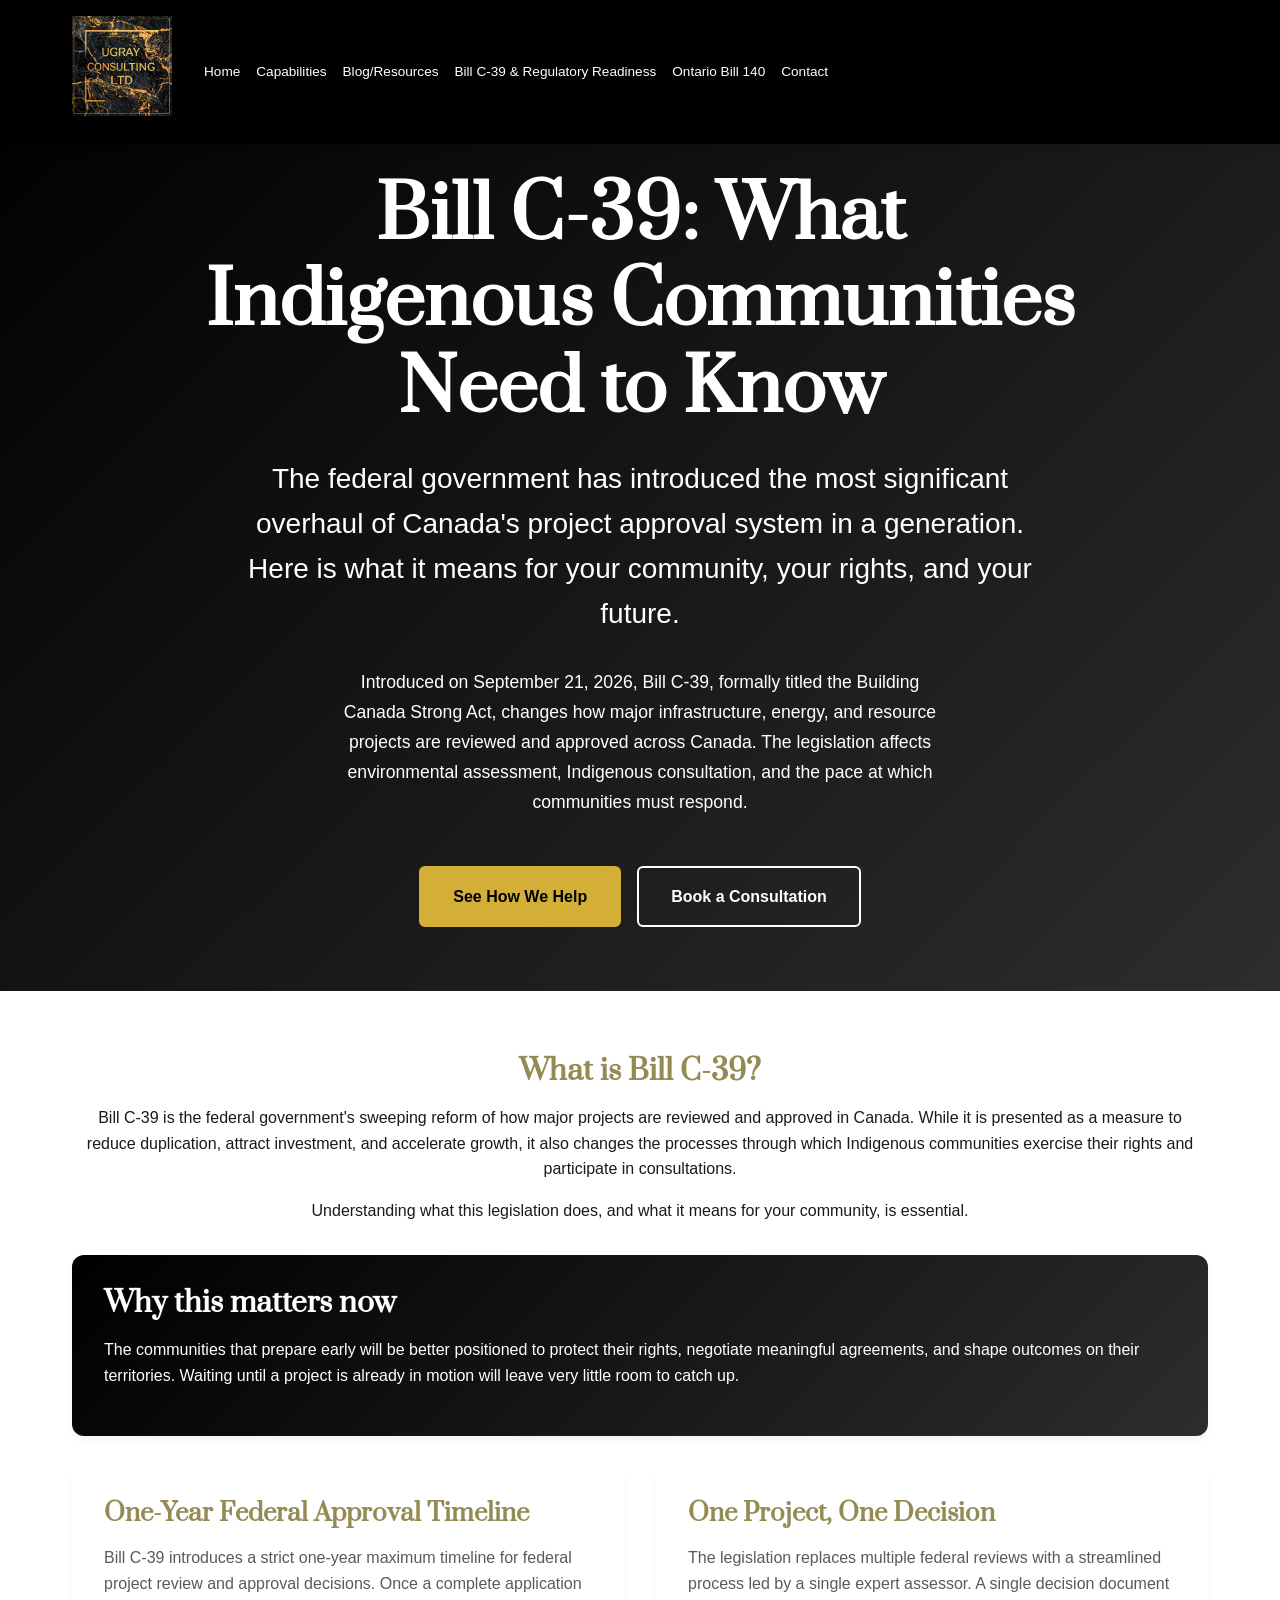
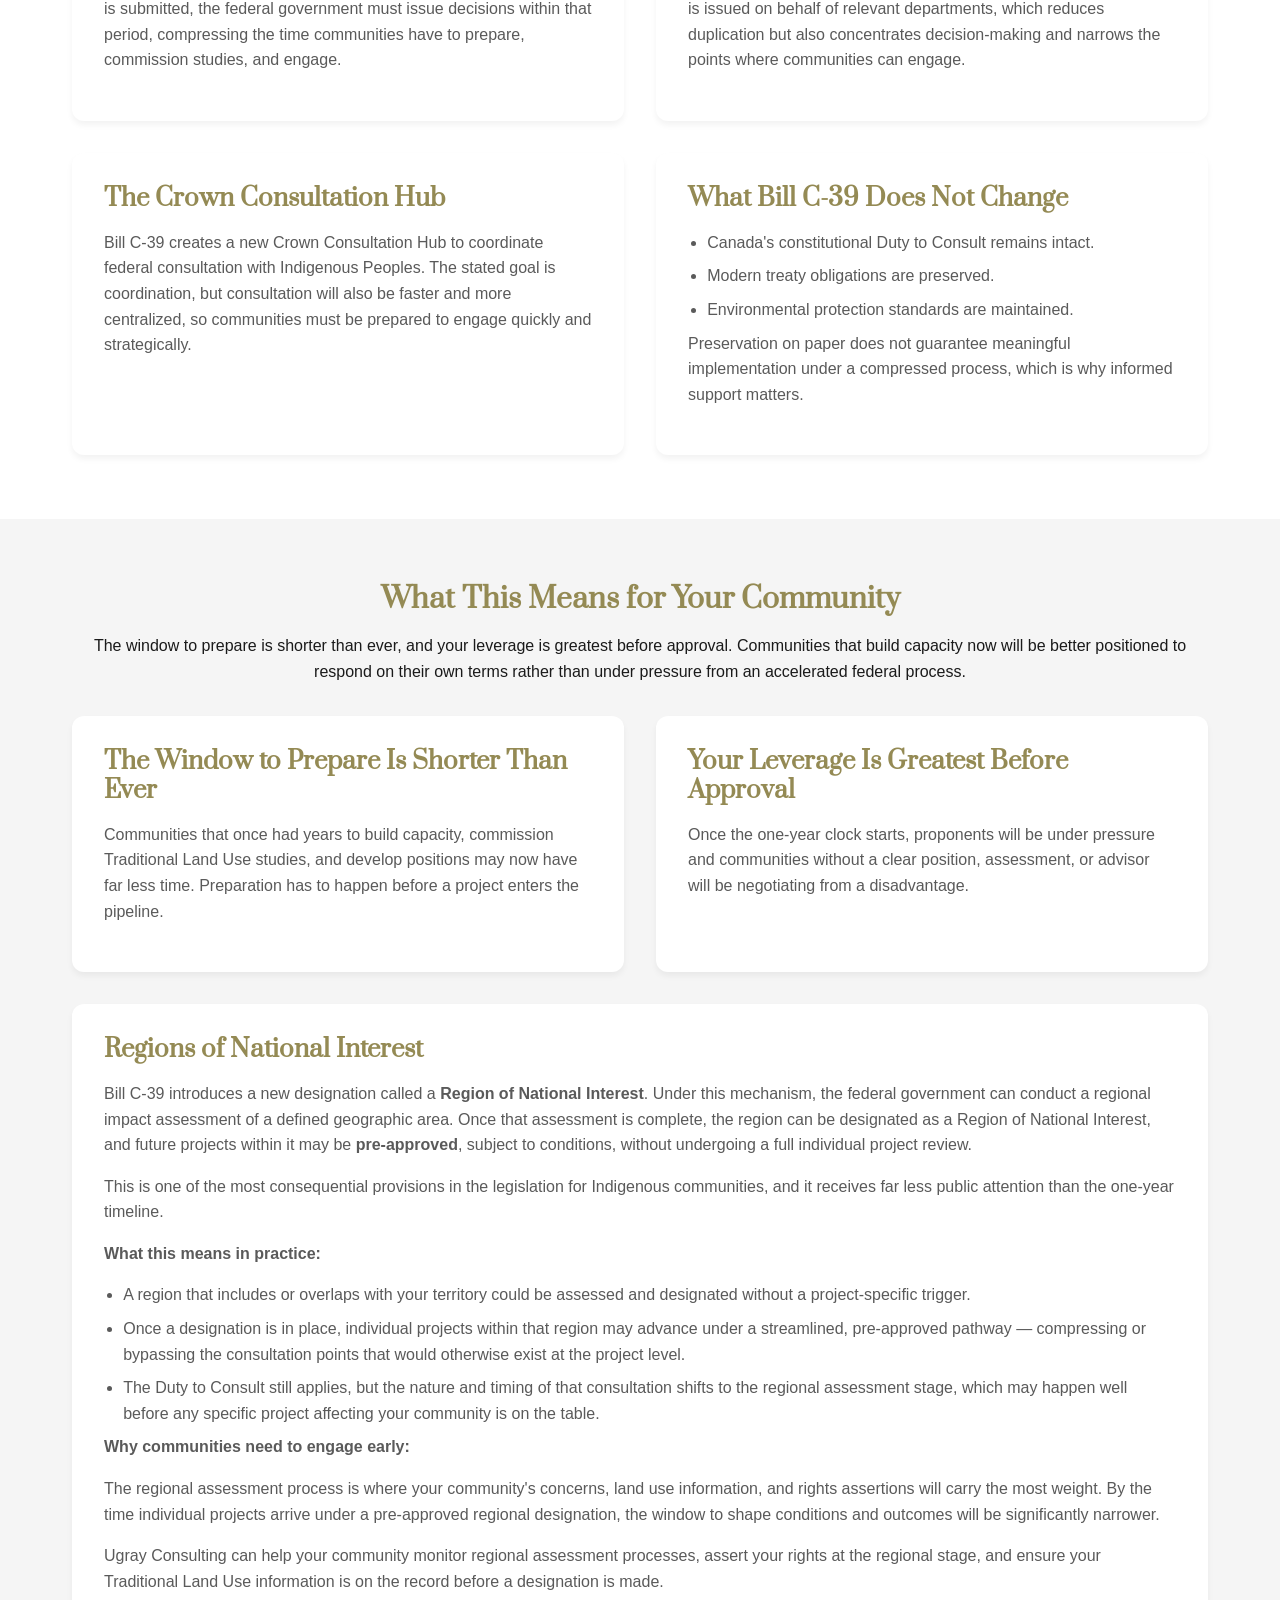
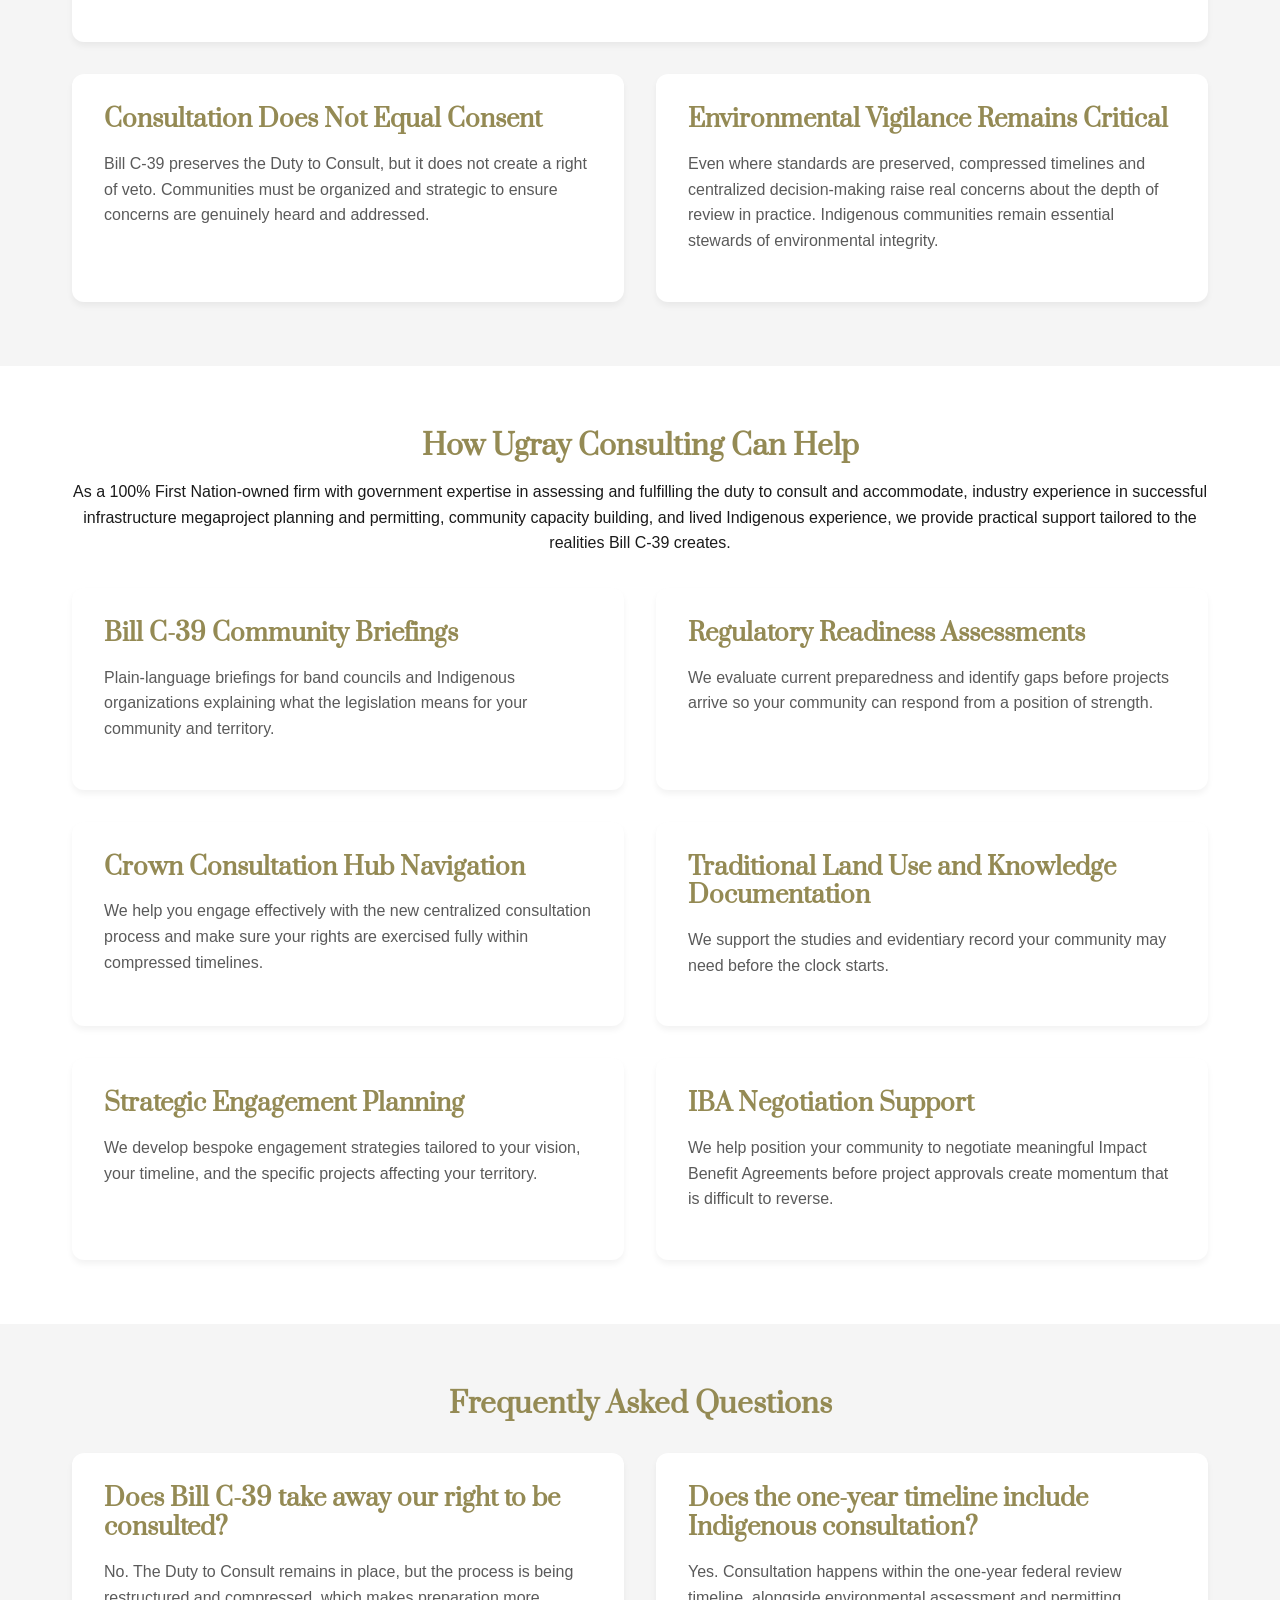
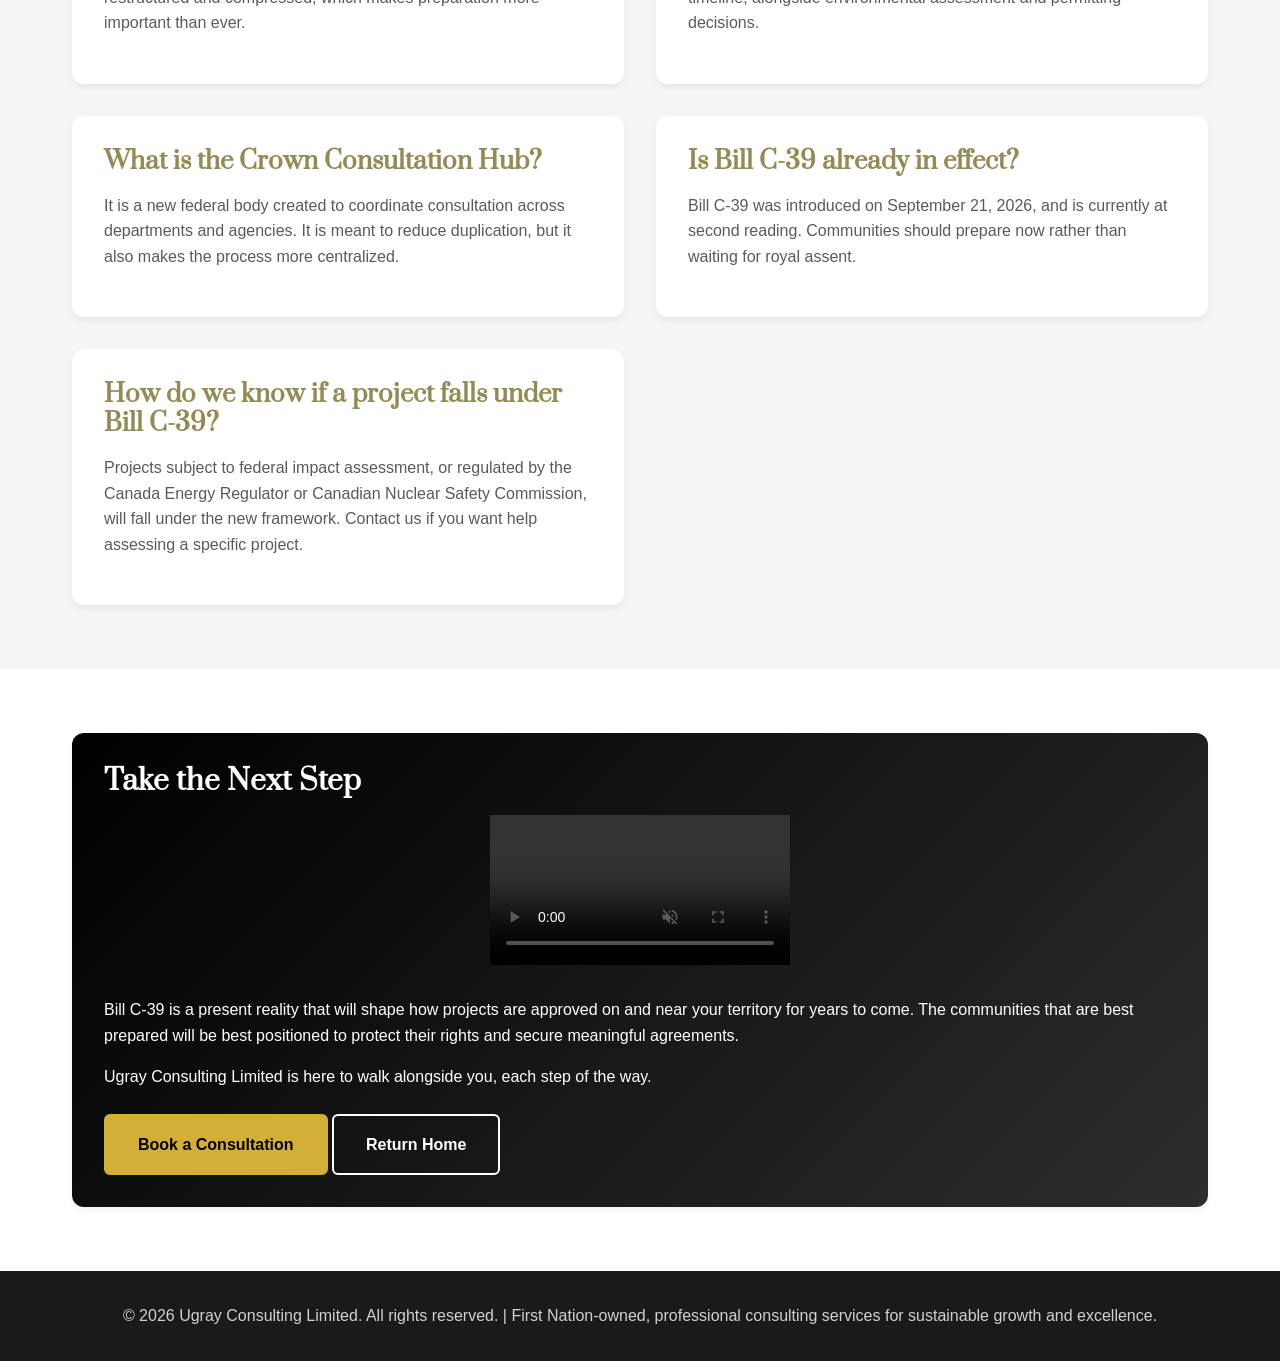
<file: bill-c39.html>
<!DOCTYPE html>
<html lang="en">
<head>
    <meta charset="UTF-8">
    <meta name="viewport" content="width=device-width, initial-scale=1.0">
    <meta name="description" content="Bill C-39 and regulatory readiness guidance from Ugray Consulting Limited for Indigenous communities navigating the Building Canada Strong Act.">
    <meta name="keywords" content="Bill C-39, Building Canada Strong Act, Indigenous consultation, regulatory readiness, Crown Consultation Hub, Section 35, duty to consult">
    <meta name="author" content="Ugray Consulting Limited">

    <meta property="og:title" content="Bill C-39: What Indigenous Communities Need to Know">
    <meta property="og:description" content="A practical guide to Bill C-39, the Building Canada Strong Act, and what it means for Indigenous communities, rights, and project readiness.">
    <meta property="og:type" content="website">
    <meta property="og:url" content="https://ugrayconsulting.com/bill-c39.html">

    <meta name="twitter:card" content="summary_large_image">
    <meta name="twitter:title" content="Bill C-39: What Indigenous Communities Need to Know">
    <meta name="twitter:description" content="What Bill C-39 means for Indigenous communities and how to prepare for the new federal approval process.">

    <title>Bill C-39: What Indigenous Communities Need to Know | Ugray Consulting Limited</title>

    <link rel="preconnect" href="https://fonts.googleapis.com">
    <link rel="preconnect" href="https://fonts.gstatic.com" crossorigin>
    <link href="https://fonts.googleapis.com/css2?family=Prata&display=swap" rel="stylesheet">
    <link rel="stylesheet" href="https://cdnjs.cloudflare.com/ajax/libs/font-awesome/6.4.0/css/all.min.css">
    <link rel="stylesheet" href="css/styles.css">
    <link rel="icon" type="image/x-icon" href="/favicon.ico">
</head>
<body>
    <header class="header">
        <div class="container">
            <nav class="nav">
                <div id="ignoreflex">
                    <div class="logo">
                        <a href="index.html"><img src="images/Ugray-Consulting-logo-compressed.jpg" width="100px" alt="Ugray Consulting Limited logo"/></a>
                    </div>

                    <ul class="nav-menu">
                        <li><a href="index.html">Home</a></li>
                        <li><a href="index.html#capabilities">Capabilities</a></li>
                        <li><a href="index.html#case-studies">Blog/Resources</a></li>
                        <li><a href="bill-c39.html" aria-current="page">Bill C-39 &amp; Regulatory Readiness</a></li>
                        <li><a href="ontario-bill-140.html">Ontario Bill 140</a></li>
                        <li><a href="index.html#contact">Contact</a></li>
                    </ul>
                </div>

                <button class="mobile-menu-toggle" aria-label="Toggle mobile menu">
                    ☰
                </button>
            </nav>

            <div class="mobile-menu">
                <ul>
                    <li><a href="index.html">Home</a></li>
                    <li><a href="index.html#capabilities">Capabilities</a></li>
                    <li><a href="index.html#case-studies">Blog/Resources</a></li>
                    <li><a href="bill-c39.html" aria-current="page">Bill C-39 &amp; Regulatory Readiness</a></li>
                    <li><a href="ontario-bill-140.html">Ontario Bill 140</a></li>
                    <li><a href="index.html#contact">Contact</a></li>
                </ul>
            </div>
        </div>
    </header>

    <section class="hero page-hero">
        <div class="container">
            <div class="hero-content">
                <h1>Bill C-39: What Indigenous Communities Need to Know</h1>
                <p class="subtitle">The federal government has introduced the most significant overhaul of Canada's project approval system in a generation. Here is what it means for your community, your rights, and your future.</p>
                <p class="description">Introduced on September 21, 2026, Bill C-39, formally titled the Building Canada Strong Act, changes how major infrastructure, energy, and resource projects are reviewed and approved across Canada. The legislation affects environmental assessment, Indigenous consultation, and the pace at which communities must respond.</p>
                <div class="hero-buttons">
                    <a href="#how-we-help" class="btn btn-primary">See How We Help</a>
                    <a href="index.html#contact" class="btn btn-outline-white">Book a Consultation</a>
                </div>
            </div>
        </div>
    </section>

    <section class="section bill-c39-section">
        <div class="container">
            <div class="text-center mb-lg">
                <h2 class="section-heading-prata">What is Bill C-39?</h2>
                <p>Bill C-39 is the federal government's sweeping reform of how major projects are reviewed and approved in Canada. While it is presented as a measure to reduce duplication, attract investment, and accelerate growth, it also changes the processes through which Indigenous communities exercise their rights and participate in consultations.</p>
                <p>Understanding what this legislation does, and what it means for your community, is essential.</p>
            </div>

            <div class="card bill-c39-cta" style="margin-bottom: 2rem;">
                <div class="bill-c39-why-copy">
                    <h2 class="section-heading-prata">Why this matters now</h2>
                    <p>The communities that prepare early will be better positioned to protect their rights, negotiate meaningful agreements, and shape outcomes on their territories. Waiting until a project is already in motion will leave very little room to catch up.</p>
                </div>
            </div>

            <div class="grid grid-2">
                <div class="card">
                    <h3>One-Year Federal Approval Timeline</h3>
                    <p>Bill C-39 introduces a strict one-year maximum timeline for federal project review and approval decisions. Once a complete application is submitted, the federal government must issue decisions within that period, compressing the time communities have to prepare, commission studies, and engage.</p>
                </div>
                <div class="card">
                    <h3>One Project, One Decision</h3>
                    <p>The legislation replaces multiple federal reviews with a streamlined process led by a single expert assessor. A single decision document is issued on behalf of relevant departments, which reduces duplication but also concentrates decision-making and narrows the points where communities can engage.</p>
                </div>
                <div class="card">
                    <h3>The Crown Consultation Hub</h3>
                    <p>Bill C-39 creates a new Crown Consultation Hub to coordinate federal consultation with Indigenous Peoples. The stated goal is coordination, but consultation will also be faster and more centralized, so communities must be prepared to engage quickly and strategically.</p>
                </div>
                <div class="card">
                    <h3>What Bill C-39 Does Not Change</h3>
                    <ul>
                        <li>Canada's constitutional Duty to Consult remains intact.</li>
                        <li>Modern treaty obligations are preserved.</li>
                        <li>Environmental protection standards are maintained.</li>
                    </ul>
                    <p>Preservation on paper does not guarantee meaningful implementation under a compressed process, which is why informed support matters.</p>
                </div>
            </div>
        </div>
    </section>

    <section class="section section-light bill-c39-section">
        <div class="container">
            <div class="text-center mb-lg">
                <h2 class="section-heading-prata">What This Means for Your Community</h2>
                <p>The window to prepare is shorter than ever, and your leverage is greatest before approval. Communities that build capacity now will be better positioned to respond on their own terms rather than under pressure from an accelerated federal process.</p>
            </div>

            <div class="grid grid-2">
                <div class="card">
                    <h3>The Window to Prepare Is Shorter Than Ever</h3>
                    <p>Communities that once had years to build capacity, commission Traditional Land Use studies, and develop positions may now have far less time. Preparation has to happen before a project enters the pipeline.</p>
                </div>
                <div class="card">
                    <h3>Your Leverage Is Greatest Before Approval</h3>
                    <p>Once the one-year clock starts, proponents will be under pressure and communities without a clear position, assessment, or advisor will be negotiating from a disadvantage.</p>
                </div>
                <div class="card" style="grid-column: 1 / -1;">
                    <h3>Regions of National Interest</h3>
                    <p>Bill C-39 introduces a new designation called a <strong>Region of National Interest</strong>. Under this mechanism, the federal government can conduct a regional impact assessment of a defined geographic area. Once that assessment is complete, the region can be designated as a Region of National Interest, and future projects within it may be <strong>pre-approved</strong>, subject to conditions, without undergoing a full individual project review.</p>
                    <p>This is one of the most consequential provisions in the legislation for Indigenous communities, and it receives far less public attention than the one-year timeline.</p>
                    <p><strong>What this means in practice:</strong></p>
                    <ul>
                        <li>A region that includes or overlaps with your territory could be assessed and designated without a project-specific trigger.</li>
                        <li>Once a designation is in place, individual projects within that region may advance under a streamlined, pre-approved pathway — compressing or bypassing the consultation points that would otherwise exist at the project level.</li>
                        <li>The Duty to Consult still applies, but the nature and timing of that consultation shifts to the regional assessment stage, which may happen well before any specific project affecting your community is on the table.</li>
                    </ul>
                    <p><strong>Why communities need to engage early:</strong></p>
                    <p>The regional assessment process is where your community's concerns, land use information, and rights assertions will carry the most weight. By the time individual projects arrive under a pre-approved regional designation, the window to shape conditions and outcomes will be significantly narrower.</p>
                    <p>Ugray Consulting can help your community monitor regional assessment processes, assert your rights at the regional stage, and ensure your Traditional Land Use information is on the record before a designation is made.</p>
                </div>
                <div class="card">
                    <h3>Consultation Does Not Equal Consent</h3>
                    <p>Bill C-39 preserves the Duty to Consult, but it does not create a right of veto. Communities must be organized and strategic to ensure concerns are genuinely heard and addressed.</p>
                </div>
                <div class="card">
                    <h3>Environmental Vigilance Remains Critical</h3>
                    <p>Even where standards are preserved, compressed timelines and centralized decision-making raise real concerns about the depth of review in practice. Indigenous communities remain essential stewards of environmental integrity.</p>
                </div>
            </div>
        </div>
    </section>

    <section class="section bill-c39-section" id="how-we-help">
        <div class="container">
            <div class="text-center mb-lg">
                <h2 class="section-heading-prata">How Ugray Consulting Can Help</h2>
                <p>As a 100% First Nation-owned firm with government expertise in assessing and fulfilling the duty to consult and accommodate, industry experience in successful infrastructure megaproject planning and permitting, community capacity building, and lived Indigenous experience, we provide practical support tailored to the realities Bill C-39 creates.</p>
            </div>

            <div class="grid grid-2">
                <div class="card">
                    <h3>Bill C-39 Community Briefings</h3>
                    <p>Plain-language briefings for band councils and Indigenous organizations explaining what the legislation means for your community and territory.</p>
                </div>
                <div class="card">
                    <h3>Regulatory Readiness Assessments</h3>
                    <p>We evaluate current preparedness and identify gaps before projects arrive so your community can respond from a position of strength.</p>
                </div>
                <div class="card">
                    <h3>Crown Consultation Hub Navigation</h3>
                    <p>We help you engage effectively with the new centralized consultation process and make sure your rights are exercised fully within compressed timelines.</p>
                </div>
                <div class="card">
                    <h3>Traditional Land Use and Knowledge Documentation</h3>
                    <p>We support the studies and evidentiary record your community may need before the clock starts.</p>
                </div>
                <div class="card">
                    <h3>Strategic Engagement Planning</h3>
                    <p>We develop bespoke engagement strategies tailored to your vision, your timeline, and the specific projects affecting your territory.</p>
                </div>
                <div class="card">
                    <h3>IBA Negotiation Support</h3>
                    <p>We help position your community to negotiate meaningful Impact Benefit Agreements before project approvals create momentum that is difficult to reverse.</p>
                </div>
            </div>
        </div>
    </section>

    <section class="section section-light bill-c39-section">
        <div class="container">
            <div class="text-center mb-lg">
                <h2 class="section-heading-prata">Frequently Asked Questions</h2>
            </div>

            <div class="grid grid-2">
                <div class="card">
                    <h3>Does Bill C-39 take away our right to be consulted?</h3>
                    <p>No. The Duty to Consult remains in place, but the process is being restructured and compressed, which makes preparation more important than ever.</p>
                </div>
                <div class="card">
                    <h3>Does the one-year timeline include Indigenous consultation?</h3>
                    <p>Yes. Consultation happens within the one-year federal review timeline, alongside environmental assessment and permitting decisions.</p>
                </div>
                <div class="card">
                    <h3>What is the Crown Consultation Hub?</h3>
                    <p>It is a new federal body created to coordinate consultation across departments and agencies. It is meant to reduce duplication, but it also makes the process more centralized.</p>
                </div>
                <div class="card">
                    <h3>Is Bill C-39 already in effect?</h3>
                    <p>Bill C-39 was introduced on September 21, 2026, and is currently at second reading. Communities should prepare now rather than waiting for royal assent.</p>
                </div>
                <div class="card">
                    <h3>How do we know if a project falls under Bill C-39?</h3>
                    <p>Projects subject to federal impact assessment, or regulated by the Canada Energy Regulator or Canadian Nuclear Safety Commission, will fall under the new framework. Contact us if you want help assessing a specific project.</p>
                </div>
            </div>
        </div>
    </section>

    <section class="section bill-c39-section">
        <div class="container">
            <div class="card bill-c39-cta">
                <h2 class="section-heading-prata">Take the Next Step</h2>
                <video id="bill-c39-eagle-video" controls muted playsinline style="display: block; margin: 0 auto 2em; max-width: 100%;">
                    <source src="images/GOLDEN EAGLE LANDING ON ROCK, THEN LOGO.mp4" type="video/mp4">
                    Your browser does not support the video tag.
                </video>
                <p>Bill C-39 is a present reality that will shape how projects are approved on and near your territory for years to come. The communities that are best prepared will be best positioned to protect their rights and secure meaningful agreements.</p>
                <p>Ugray Consulting Limited is here to walk alongside you, each step of the way.</p>
                <div class="hero-buttons">
                    <a href="index.html#contact" class="btn btn-primary">Book a Consultation</a>
                    <a href="index.html" class="btn btn-outline-white">Return Home</a>
                </div>
            </div>
        </div>
    </section>

    <footer class="footer">
        <div class="container">
            <p>&copy; 2026 Ugray Consulting Limited. All rights reserved. | First Nation-owned, professional consulting services for sustainable growth and excellence.</p>
        </div>
    </footer>

    <script src="js/main.js"></script>
    <script>
        var video = document.getElementById('bill-c39-eagle-video');
        if (video) {
            var played = false;
            function checkVideoInView() {
                var rect = video.getBoundingClientRect();
                var windowHeight = window.innerHeight || document.documentElement.clientHeight;
                if (rect.top < windowHeight && rect.bottom > 0 && !played) {
                    video.play();
                    video.playbackRate = 0.85;
                    played = true;
                }
            }
            window.addEventListener('scroll', checkVideoInView);
            window.addEventListener('resize', checkVideoInView);
            checkVideoInView();
        }
    </script>
</body>
</html>
</file>
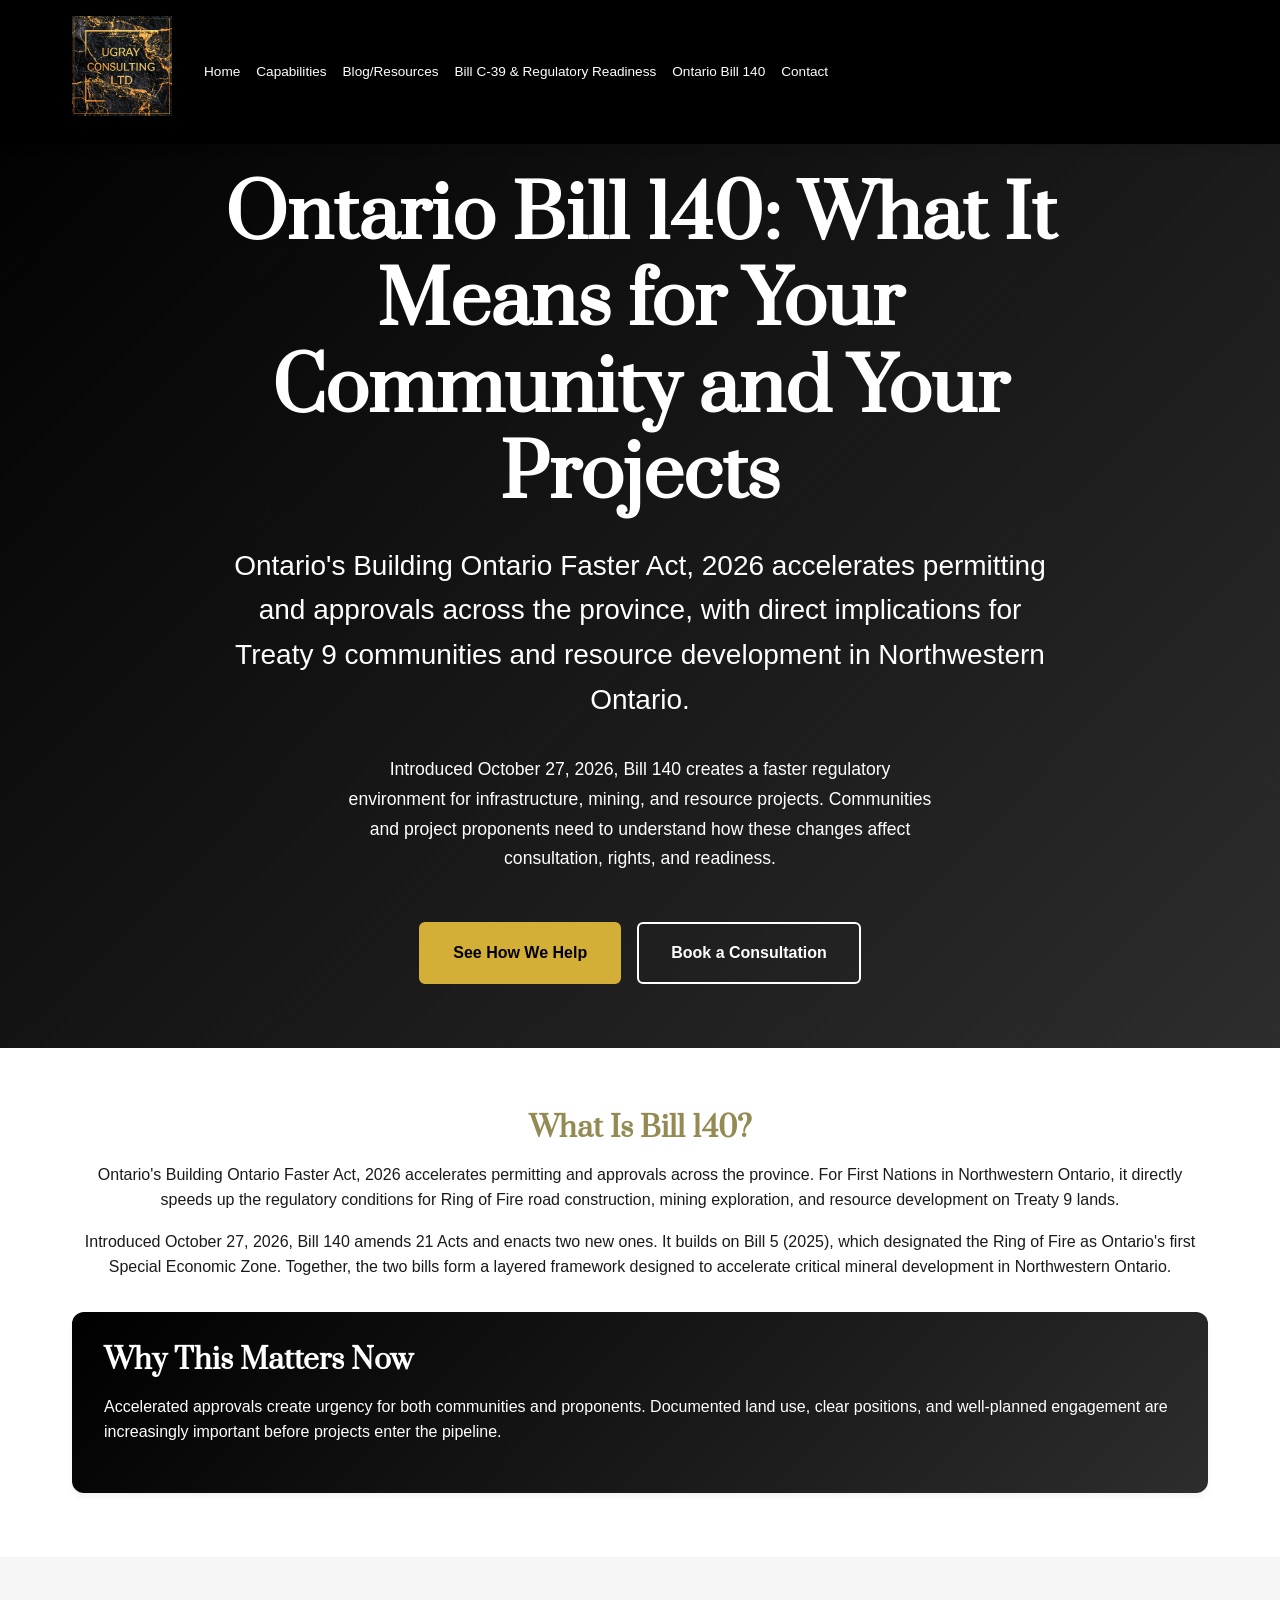
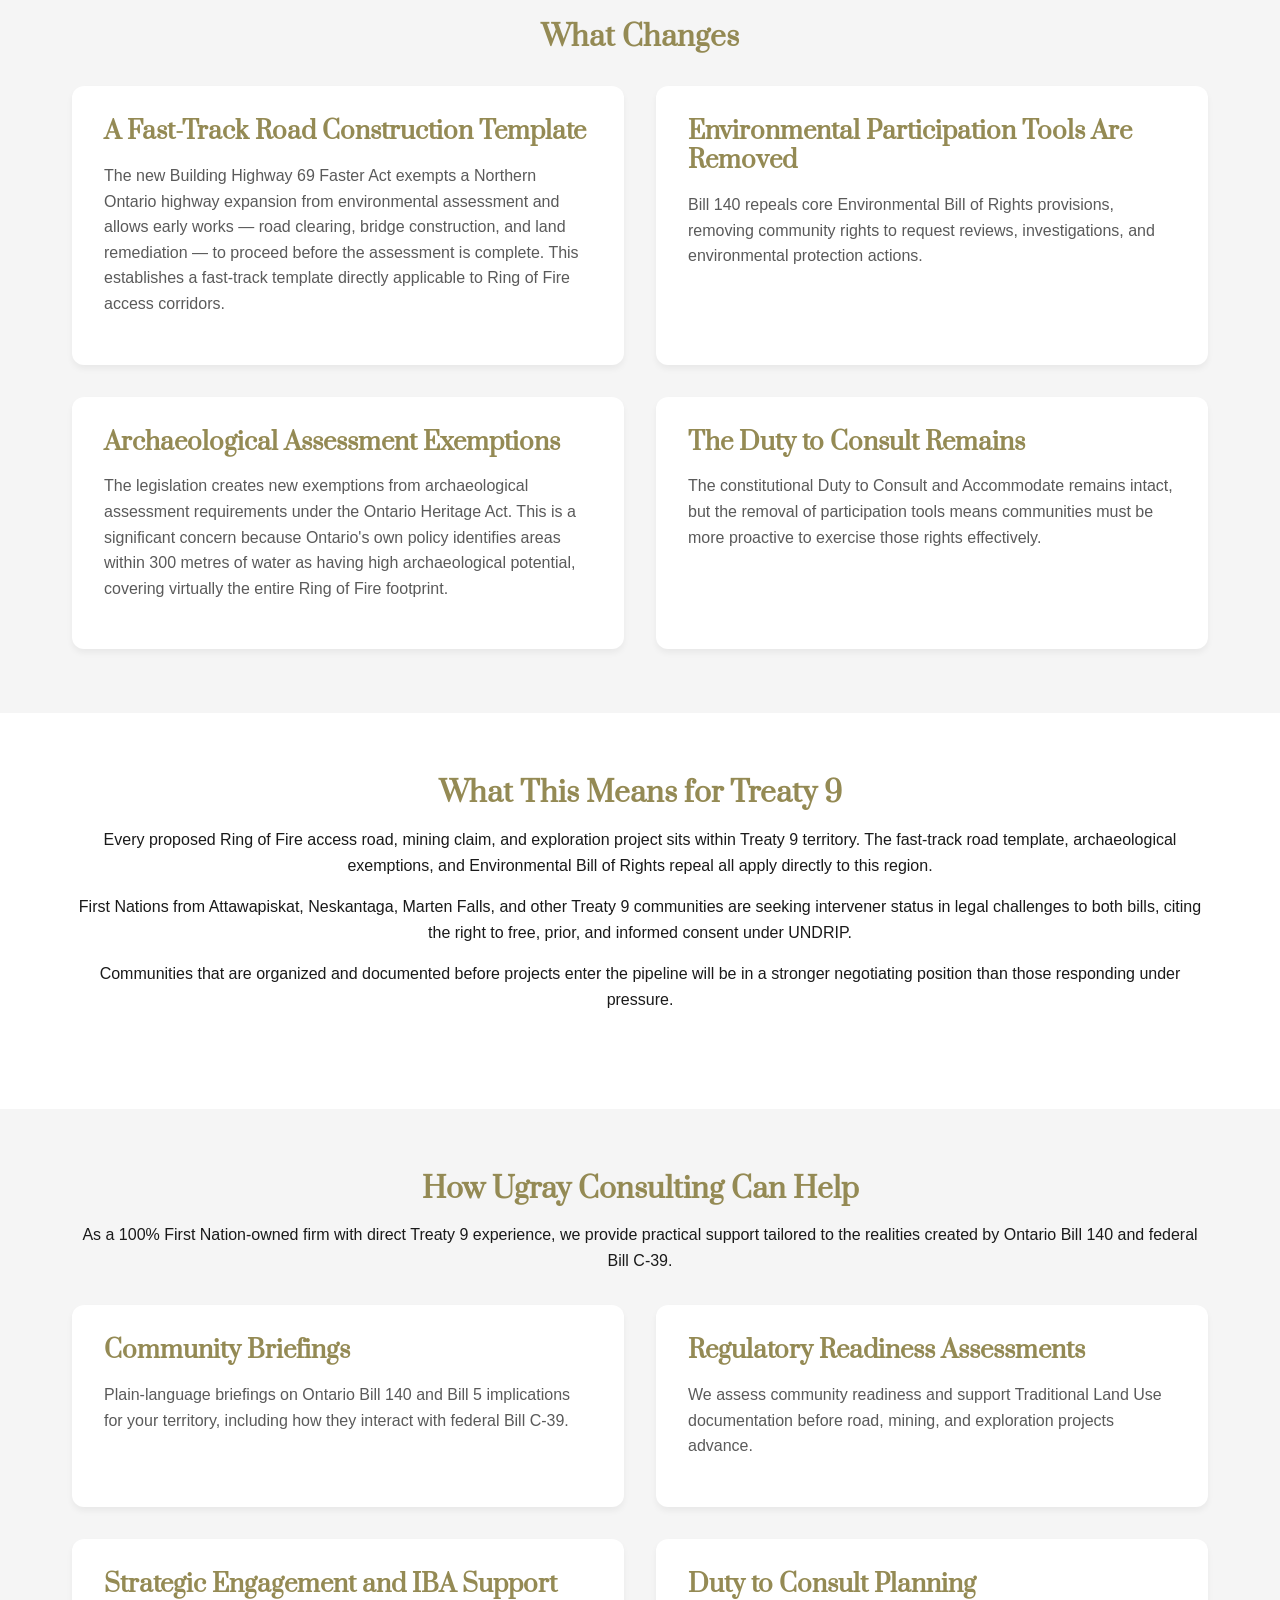
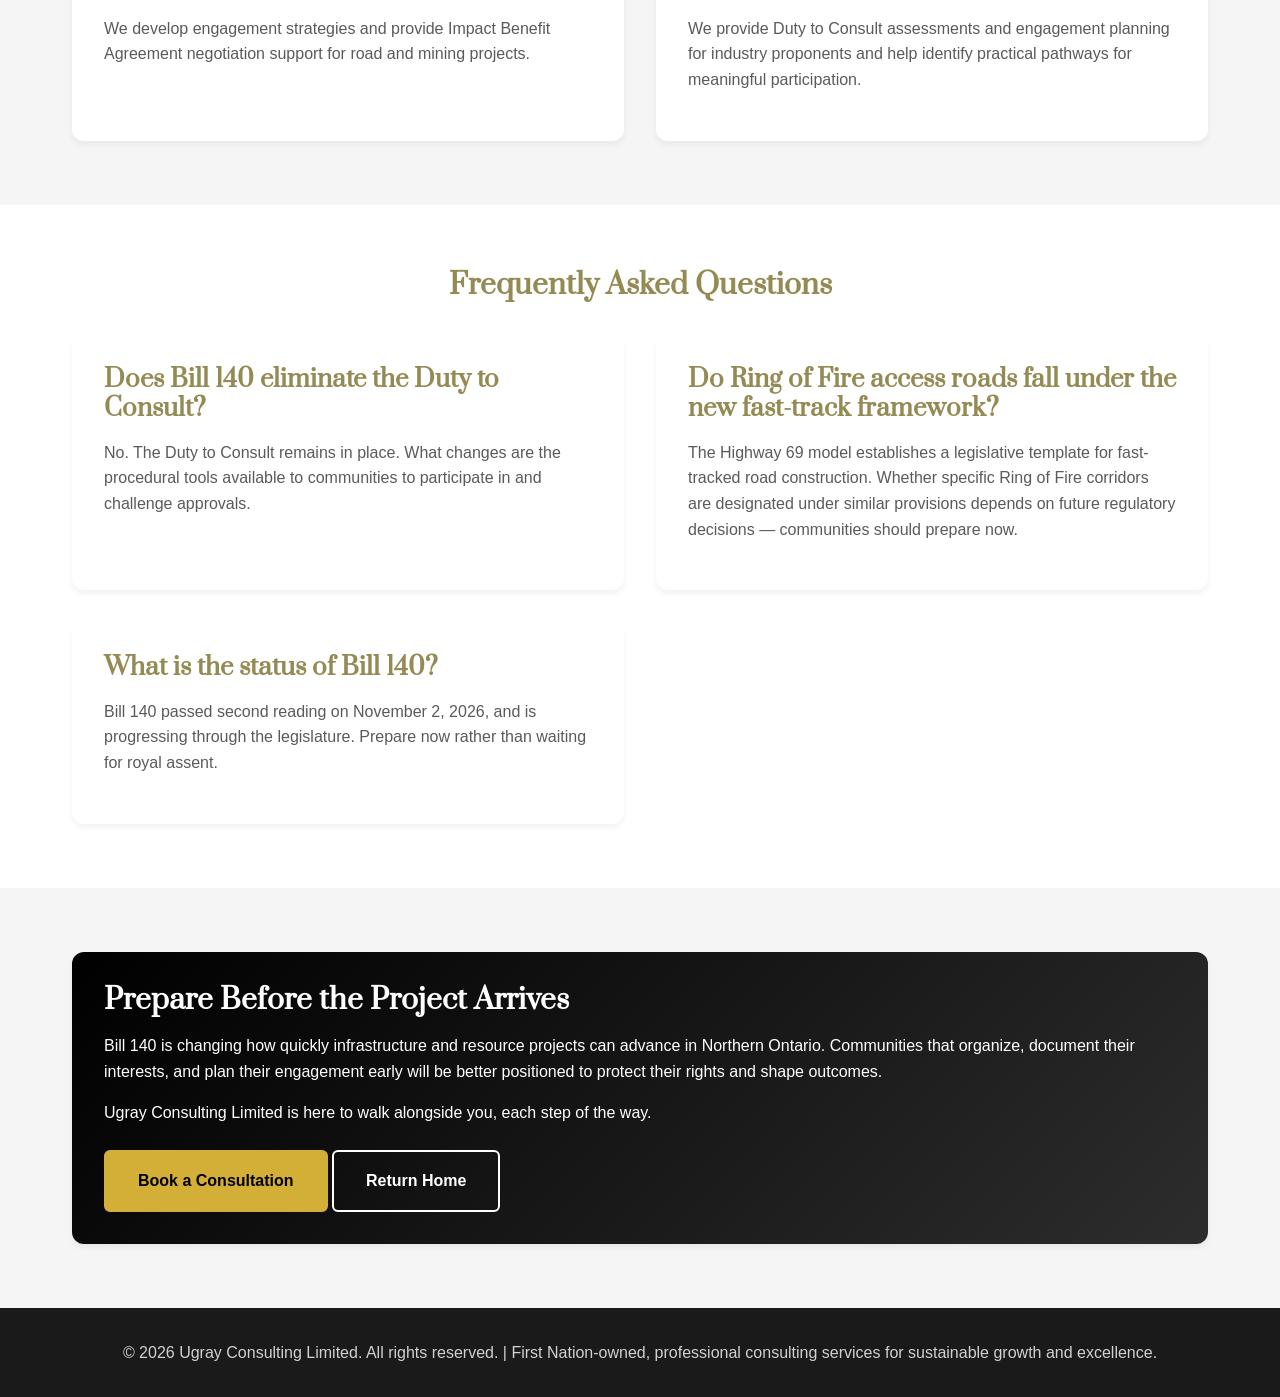
<file: ontario-bill-140.html>
<!DOCTYPE html>
<html lang="en">
<head>
    <meta charset="UTF-8">
    <meta name="viewport" content="width=device-width, initial-scale=1.0">
    <meta name="description" content="Ontario Bill 140 guidance for Indigenous communities, Treaty 9 Nations, and project proponents navigating accelerated approvals and regulatory change.">
    <meta name="keywords" content="Ontario Bill 140, Bill 5, Ring of Fire, Treaty 9, Indigenous consultation, regulatory readiness, Building Ontario Faster Act">
    <meta name="author" content="Ugray Consulting Limited">

    <meta property="og:title" content="Ontario Bill 140: What It Means for Your Community and Your Projects">
    <meta property="og:description" content="A practical guide to Ontario Bill 140 and what accelerated approvals, road construction, archaeological exemptions, and regulatory change mean for Treaty 9 communities and projects.">
    <meta property="og:type" content="website">
    <meta property="og:url" content="https://ugrayconsulting.com/ontario-bill-140.html">

    <meta name="twitter:card" content="summary_large_image">
    <meta name="twitter:title" content="Ontario Bill 140: What It Means for Your Community and Your Projects">
    <meta name="twitter:description" content="What Ontario Bill 140 means for Treaty 9 communities, Ring of Fire development, consultation, and project readiness.">

    <title>Ontario Bill 140: What It Means for Your Community and Your Projects | Ugray Consulting Limited</title>

    <link rel="preconnect" href="https://fonts.googleapis.com">
    <link rel="preconnect" href="https://fonts.gstatic.com" crossorigin>
    <link href="https://fonts.googleapis.com/css2?family=Prata&display=swap" rel="stylesheet">
    <link rel="stylesheet" href="https://cdnjs.cloudflare.com/ajax/libs/font-awesome/6.4.0/css/all.min.css">
    <link rel="stylesheet" href="css/styles.css">
    <link rel="icon" type="image/x-icon" href="/favicon.ico">
</head>
<body>
    <header class="header">
        <div class="container">
            <nav class="nav">
                <div id="ignoreflex">
                    <div class="logo">
                        <a href="index.html"><img src="images/Ugray-Consulting-logo-compressed.jpg" width="100px" alt="Ugray Consulting Limited logo"/></a>
                    </div>

                    <ul class="nav-menu">
                        <li><a href="index.html">Home</a></li>
                        <li><a href="index.html#capabilities">Capabilities</a></li>
                        <li><a href="index.html#case-studies">Blog/Resources</a></li>
                        <li><a href="bill-c39.html">Bill C-39 &amp; Regulatory Readiness</a></li>
                        <li><a href="ontario-bill-140.html" aria-current="page">Ontario Bill 140</a></li>
                        <li><a href="index.html#contact">Contact</a></li>
                    </ul>
                </div>

                <button class="mobile-menu-toggle" aria-label="Toggle mobile menu">☰</button>
            </nav>

            <div class="mobile-menu">
                <ul>
                    <li><a href="index.html">Home</a></li>
                    <li><a href="index.html#capabilities">Capabilities</a></li>
                    <li><a href="index.html#case-studies">Blog/Resources</a></li>
                    <li><a href="bill-c39.html">Bill C-39 &amp; Regulatory Readiness</a></li>
                    <li><a href="ontario-bill-140.html" aria-current="page">Ontario Bill 140</a></li>
                    <li><a href="index.html#contact">Contact</a></li>
                </ul>
            </div>
        </div>
    </header>

    <section class="hero page-hero">
        <div class="container">
            <div class="hero-content">
                <h1>Ontario Bill 140: What It Means for Your Community and Your Projects</h1>
                <p class="subtitle">Ontario's Building Ontario Faster Act, 2026 accelerates permitting and approvals across the province, with direct implications for Treaty 9 communities and resource development in Northwestern Ontario.</p>
                <p class="description">Introduced October 27, 2026, Bill 140 creates a faster regulatory environment for infrastructure, mining, and resource projects. Communities and project proponents need to understand how these changes affect consultation, rights, and readiness.</p>
                <div class="hero-buttons">
                    <a href="#how-we-help" class="btn btn-primary">See How We Help</a>
                    <a href="index.html#contact" class="btn btn-outline-white">Book a Consultation</a>
                </div>
            </div>
        </div>
    </section>

    <section class="section bill-c39-section">
        <div class="container">
            <div class="text-center mb-lg">
                <h2 class="section-heading-prata">What Is Bill 140?</h2>
                <p>Ontario's Building Ontario Faster Act, 2026 accelerates permitting and approvals across the province. For First Nations in Northwestern Ontario, it directly speeds up the regulatory conditions for Ring of Fire road construction, mining exploration, and resource development on Treaty 9 lands.</p>
                <p>Introduced October 27, 2026, Bill 140 amends 21 Acts and enacts two new ones. It builds on Bill 5 (2025), which designated the Ring of Fire as Ontario's first Special Economic Zone. Together, the two bills form a layered framework designed to accelerate critical mineral development in Northwestern Ontario.</p>
            </div>

            <div class="card bill-c39-cta">
                <div class="bill-c39-why-copy">
                    <h2 class="section-heading-prata">Why This Matters Now</h2>
                    <p>Accelerated approvals create urgency for both communities and proponents. Documented land use, clear positions, and well-planned engagement are increasingly important before projects enter the pipeline.</p>
                </div>
            </div>
        </div>
    </section>

    <section class="section section-light bill-c39-section">
        <div class="container">
            <div class="text-center mb-lg">
                <h2 class="section-heading-prata">What Changes</h2>
            </div>

            <div class="grid grid-2">
                <div class="card">
                    <h3>A Fast-Track Road Construction Template</h3>
                    <p>The new Building Highway 69 Faster Act exempts a Northern Ontario highway expansion from environmental assessment and allows early works — road clearing, bridge construction, and land remediation — to proceed before the assessment is complete. This establishes a fast-track template directly applicable to Ring of Fire access corridors.</p>
                </div>
                <div class="card">
                    <h3>Environmental Participation Tools Are Removed</h3>
                    <p>Bill 140 repeals core Environmental Bill of Rights provisions, removing community rights to request reviews, investigations, and environmental protection actions.</p>
                </div>
                <div class="card">
                    <h3>Archaeological Assessment Exemptions</h3>
                    <p>The legislation creates new exemptions from archaeological assessment requirements under the Ontario Heritage Act. This is a significant concern because Ontario's own policy identifies areas within 300 metres of water as having high archaeological potential, covering virtually the entire Ring of Fire footprint.</p>
                </div>
                <div class="card">
                    <h3>The Duty to Consult Remains</h3>
                    <p>The constitutional Duty to Consult and Accommodate remains intact, but the removal of participation tools means communities must be more proactive to exercise those rights effectively.</p>
                </div>
            </div>
        </div>
    </section>

    <section class="section bill-c39-section">
        <div class="container">
            <div class="text-center mb-lg">
                <h2 class="section-heading-prata">What This Means for Treaty 9</h2>
                <p>Every proposed Ring of Fire access road, mining claim, and exploration project sits within Treaty 9 territory. The fast-track road template, archaeological exemptions, and Environmental Bill of Rights repeal all apply directly to this region.</p>
                <p>First Nations from Attawapiskat, Neskantaga, Marten Falls, and other Treaty 9 communities are seeking intervener status in legal challenges to both bills, citing the right to free, prior, and informed consent under UNDRIP.</p>
                <p>Communities that are organized and documented before projects enter the pipeline will be in a stronger negotiating position than those responding under pressure.</p>
            </div>
        </div>
    </section>

    <section class="section section-light bill-c39-section" id="how-we-help">
        <div class="container">
            <div class="text-center mb-lg">
                <h2 class="section-heading-prata">How Ugray Consulting Can Help</h2>
                <p>As a 100% First Nation-owned firm with direct Treaty 9 experience, we provide practical support tailored to the realities created by Ontario Bill 140 and federal Bill C-39.</p>
            </div>

            <div class="grid grid-2">
                <div class="card">
                    <h3>Community Briefings</h3>
                    <p>Plain-language briefings on Ontario Bill 140 and Bill 5 implications for your territory, including how they interact with federal Bill C-39.</p>
                </div>
                <div class="card">
                    <h3>Regulatory Readiness Assessments</h3>
                    <p>We assess community readiness and support Traditional Land Use documentation before road, mining, and exploration projects advance.</p>
                </div>
                <div class="card">
                    <h3>Strategic Engagement and IBA Support</h3>
                    <p>We develop engagement strategies and provide Impact Benefit Agreement negotiation support for road and mining projects.</p>
                </div>
                <div class="card">
                    <h3>Duty to Consult Planning</h3>
                    <p>We provide Duty to Consult assessments and engagement planning for industry proponents and help identify practical pathways for meaningful participation.</p>
                </div>
            </div>
        </div>
    </section>

    <section class="section bill-c39-section">
        <div class="container">
            <div class="text-center mb-lg">
                <h2 class="section-heading-prata">Frequently Asked Questions</h2>
            </div>

            <div class="grid grid-2">
                <div class="card">
                    <h3>Does Bill 140 eliminate the Duty to Consult?</h3>
                    <p>No. The Duty to Consult remains in place. What changes are the procedural tools available to communities to participate in and challenge approvals.</p>
                </div>
                <div class="card">
                    <h3>Do Ring of Fire access roads fall under the new fast-track framework?</h3>
                    <p>The Highway 69 model establishes a legislative template for fast-tracked road construction. Whether specific Ring of Fire corridors are designated under similar provisions depends on future regulatory decisions — communities should prepare now.</p>
                </div>
                <div class="card">
                    <h3>What is the status of Bill 140?</h3>
                    <p>Bill 140 passed second reading on November 2, 2026, and is progressing through the legislature. Prepare now rather than waiting for royal assent.</p>
                </div>
            </div>
        </div>
    </section>

    <section class="section section-light bill-c39-section">
        <div class="container">
            <div class="card bill-c39-cta">
                <h2 class="section-heading-prata">Prepare Before the Project Arrives</h2>
                <p>Bill 140 is changing how quickly infrastructure and resource projects can advance in Northern Ontario. Communities that organize, document their interests, and plan their engagement early will be better positioned to protect their rights and shape outcomes.</p>
                <p>Ugray Consulting Limited is here to walk alongside you, each step of the way.</p>
                <div class="hero-buttons">
                    <a href="index.html#contact" class="btn btn-primary">Book a Consultation</a>
                    <a href="index.html" class="btn btn-outline-white">Return Home</a>
                </div>
            </div>
        </div>
    </section>

    <footer class="footer">
        <div class="container">
            <p>&copy; 2026 Ugray Consulting Limited. All rights reserved. | First Nation-owned, professional consulting services for sustainable growth and excellence.</p>
        </div>
    </footer>

    <script src="js/main.js"></script>
</body>
</html>
</file>
<file: css/styles.css>
/* Crop top 20% of carousel images */
.carousel .slide img {
    object-fit: cover !important;
    object-position: center top !important;
    height: 400px !important;
    width: 100% !important;
    max-width: 400px !important;
    aspect-ratio: auto 1/1;
}
.about-results-row {
    display: grid;
    grid-template-columns: 1fr 1fr;
    gap: 2em;
    width: 100%;
    align-items: start;
    margin-top: 2.5em;
}
.about-results-image {
    display: flex;
    align-items: flex-start;
    justify-content: center;
}
.about-results-text {
    display: flex;
    flex-direction: column;
    justify-content: flex-start;
    align-items: flex-start;
    text-align: left;
    padding-left: 2em;
}
@media (max-width: 900px) {
    .about-results-text {
        align-items: center;
        text-align: center;
        padding-left: 0;
    }
}
@media (max-width: 900px) {
    .about-results-row {
        grid-template-columns: 1fr;
    }
    .about-results-image {
        margin-bottom: 2em;
    }
    .about-results-text {
        align-items: center;
        text-align: center;
    }
}
.about-two-col {
    display: grid;
    grid-template-columns: 1fr 1fr;
    gap: 2em;
    width: 100%;
}

.about-col {
    width: 100%;
    min-width: 0;
}

@media (max-width: 900px) {
    .about-two-col {
        grid-template-columns: 1fr;
    }
    .about-main-image {
        margin-top: 2em;
    }
}
/* Dedicated flex row for About section (prevents grid/flex conflicts) */
.about-row-flex {
    display: flex;
    flex-wrap: wrap;
    gap: 2em;
    align-items: center;
    width: 100%;
}
/* Custom class for section heading using Prata font and matching color */
.section-heading-prata {
    font-family: 'Prata', -apple-system, BlinkMacSystemFont, 'Segoe UI', Roboto, sans-serif;
    color: #948A54;
}
/* Ugray Consulting Limited - Professional Website Styles */
/* Mobile-First Responsive Design */

/* CSS Reset and Base Styles */
* {
    margin: 0;
    padding: 0;
    box-sizing: border-box;
}

:root {
    /* Color Scheme: Black primary, shades of grey, gold accents */
    --primary-black: #000000;
    --charcoal-grey: #2d2d2d;
    --medium-grey: #5a5a5a;
    --light-grey: #f5f5f5;
    --soft-grey: #e8e8e8;
    --dark-grey: #1a1a1a;
    --white: #ffffff;
    --gold-accent: #d4af37;
    --gold-light: #f4e4a6;
    --gold-dark: #b8941f;
    --ugraygold: #e4cb40;
    
    
    /* Typography */
    --font-primary: 'Poppins', -apple-system, BlinkMacSystemFont, 'Segoe UI', Roboto, sans-serif;
    --font-heading: 'Poppins', -apple-system, BlinkMacSystemFont, 'Segoe UI', Roboto, sans-serif;
    
    /* Spacing */
    --spacing-xs: 0.5rem;
    --spacing-sm: 1rem;
    --spacing-md: 1.5rem;
    --spacing-lg: 2rem;
    --spacing-xl: 3rem;
    --spacing-2xl: 4rem;
    
    /* Breakpoints */
    --mobile: 320px;
    --tablet: 768px;
    --desktop: 1024px;
    --large: 1200px;
}

/* Base Typography */
/* Crop top 15% of carousel images */

body {
    font-family: var(--font-primary);
    font-size: 16px;
    line-height: 1.6;
    color: var(--dark-grey);
    background-color: var(--white);
}

h1, h2, h3, h4, h5, h6 {
    font-family: var(--font-heading);
    font-weight: 600;
    line-height: 1.2;
    margin-bottom: var(--spacing-sm);
}

h1 {
    font-size: 2rem;
    font-weight: 700;
}

h2 {
    font-size: 1.75rem;
}

h3 {
    font-size: 1.5rem;
}

p {
    margin-bottom: var(--spacing-sm);
}

a {
    color: var(--gold-accent);
    text-decoration: none;
    transition: color 0.3s ease;
}

a:hover {
    color: var(--gold-light);
}

/* Container and Layout */
.container {
    width: 100%;
    max-width: 1200px;
    margin: 0 auto;
    padding: 0 var(--spacing-sm);
}

.section {
    padding: var(--spacing-xl) 0;
}

.section-dark {
    background-color: var(--primary-black);
    color: var(--white);
}

.section-light {
    background-color: var(--light-grey);
}

/* Header and Navigation */
.header {
    background-color: var(--primary-black);
    color: var(--white);
    padding: var(--spacing-sm) 0;
    position: fixed;
    top: 0;
    left: 0;
    right: 0;
    z-index: 1000;
    box-shadow: 0 2px 10px rgba(0, 0, 0, 0.1);
}

.nav {
    display: flex;
    justify-content: space-between;
    align-items: center;
}

.logo {
    display: inline;
    font-size: 1.5rem;
    font-weight: 700;
    color: var(--white);
}

#ignoreflex {
    display: flex;
    align-items: center;
}
.nav-menu {
    display: none;
    list-style: none;
    padding-left: 2rem;
    gap: var(--spacing-sm);
    align-items: center;
    font-size: 0.85rem;
}

.nav-menu a {
    color: var(--white);
    font-weight: 500;
    transition: color 0.3s ease;
    white-space: nowrap;
}

.nav-menu a:hover {
    color: var(--gold-accent);
}

.mobile-menu-toggle {
    display: block;
    background: none;
    border: none;
    color: var(--white);
    font-size: 1.5rem;
    cursor: pointer;
}

.mobile-menu {
    display: none;
    position: absolute;
    top: 100%;
    left: 0;
    right: 0;
    background-color: var(--primary-black);
    padding: var(--spacing-sm);
    box-shadow: 0 2px 10px rgba(0, 0, 0, 0.2);
}

.mobile-menu.active {
    display: block;
}

.mobile-menu ul {
    list-style: none;
}

.mobile-menu li {
    margin-bottom: var(--spacing-sm);
}

.mobile-menu a {
    color: var(--white);
    display: block;
    padding: var(--spacing-xs);
}

/* Hero Section */
.hero {
    background: linear-gradient(135deg, var(--primary-black) 0%, var(--charcoal-grey) 100%);
    color: var(--white);
    margin-top: 50px;;
    padding: calc(var(--spacing-2xl) + 60px) 0 var(--spacing-2xl) 0;
    text-align: center;
    min-height: 100vh;
    display: flex;
    align-items: center;
}

.page-hero {
    min-height: auto;
    padding: calc(var(--spacing-2xl) + 60px) 0 var(--spacing-2xl) 0;
}

.page-hero .hero-content {
    max-width: 900px;
    margin-left: auto;
    margin-right: auto;
    text-align: center;
}

.page-hero .subtitle {
    max-width: 820px;
    margin-left: auto;
    margin-right: auto;
}

.page-hero .description {
    max-width: 760px;
    margin-left: auto;
    margin-right: auto;
}

.page-hero .hero-buttons {
    display: flex;
    justify-content: center;
    gap: var(--spacing-sm);
    flex-wrap: wrap;
}

.bill-c39-section .card ul {
    padding-left: 1.2rem;
    color: var(--medium-grey);
}

.bill-c39-section .card li {
    margin-bottom: 0.5rem;
}

.bill-c39-cta {
    background: linear-gradient(135deg, var(--primary-black) 0%, var(--charcoal-grey) 100%);
    color: var(--white);
    border-radius: 18px;
    padding: 2rem;
}

.card.bill-c39-cta h2,
.card.bill-c39-cta p {
    color: var(--white);
}

.bill-c39-cta .hero-buttons {
    margin-top: 1.5rem;
}

.hero-content h1 {
    font-family: 'Prata', -apple-system, BlinkMacSystemFont, 'Segoe UI', Roboto, sans-serif;
    font-size: 2.5rem;
    margin-bottom: var(--spacing-md);
    font-weight: 700;
    color: var(--white);
}

.hero-content .subtitle {
    font-size: 1rem;
    margin-bottom: var(--spacing-lg);
    color: var(--white);
    font-weight: 300;
}

.hero-content .description {
    color: var(--white);
    margin-top: 2rem;
    font-size: 1.1rem;
    margin-bottom: var(--spacing-xl);
    max-width: 600px;
    margin-left: auto;
    margin-right: auto;
    line-height: 1.7;
}

.hero-image {
    margin-top: var(--spacing-lg);
    width: 100%;
    height: 600px;
    border-radius: 12px;
    box-shadow: 0 4px 15px rgba(0, 0, 0, 0.3);
    object-fit: cover;
    object-position: center;
}

/* Buttons */
.btn {
    display: inline-block;
    padding: var(--spacing-sm) var(--spacing-lg);
    border-radius: 6px;
    font-weight: 600;
    text-align: center;
    transition: all 0.3s ease;
    border: 2px solid transparent;
    cursor: pointer;
    text-decoration: none;
}

.btn-primary {
    background-color: var(--gold-accent);
    color: var(--primary-black);
    border-color: var(--gold-accent);
    font-weight: 600;
}

.btn-primary:hover {
    background-color: var(--gold-dark);
    border-color: var(--gold-dark);
    color: var(--white);
}

.btn-outline {
    background-color: transparent;
    color: var(--gold-accent);
    border-color: var(--gold-accent);
}

.btn-outline:hover {
    background-color: var(--gold-accent);
    color: var(--primary-black);
}

.btn-outline-white {
    background-color: transparent;
    color: var(--white);
    border-color: var(--white);
}

.btn-outline-white:hover {
    background-color: var(--white);
    color: var(--primary-black);
}

/* Grid System */
.grid {
    display: grid;
    gap: var(--spacing-lg);
}

.grid-2 {
    grid-template-columns: 1fr;
}

.grid-3 {
    grid-template-columns: 1fr;
}

/* Cards */
.card {
    background-color: var(--white);
    border-radius: 12px;
    padding: var(--spacing-lg);
    box-shadow: 0 4px 6px rgba(0, 0, 0, 0.05);
    transition: transform 0.3s ease, box-shadow 0.3s ease;
}


.card:hover {
    transform: translateY(-4px);
    box-shadow: 0 8px 25px rgba(0, 0, 0, 0.1);
}

.card-icon {
    width: 60px;
    height: 60px;
    background-color: var(--gold-accent);
    border-radius: 12px;
    display: flex;
    align-items: center;
    justify-content: center;
    margin-bottom: var(--spacing-md);
    font-size: 1.5rem;
    color: var(--primary-black);
}

.card-image-icon {
    background-color: transparent;
    padding: 0;
    width: 180px;
    height: 180px;
}

.card-icon-image {
    width: 100%;
    height: 100%;
    border-radius: 12px;
    object-fit: cover;
}

.card h3 {
    color: #948A54;
    font-family: 'Prata', -apple-system, BlinkMacSystemFont, 'Segoe UI', Roboto, sans-serif;
    margin-bottom: var(--spacing-sm);
}

.card p {
    color: var(--medium-grey);
    line-height: 1.6;
}

.spancard h3 {
    text-align: center;
}

.spancard div {
    display: grid;
    gap: var(--spacing-lg);
    grid-template-columns: repeat(2, minmax(0, 1fr));
}
/* Services Section */
.services, .capabilities {
    background-color: var(--white);
}

.services-grid, .capabilities-grid {
    display: grid;
    gap: var(--spacing-lg);
    grid-template-columns: 1fr;
    align-items: stretch;
}
.indigenous-services-grid {
    grid-template-columns: 1fr;
}
.capabilities-grid .card {
    height: 100%;
    display: flex;
    flex-direction: column;
}

.capabilities-grid .card p:last-child {
    margin-bottom: 0;
}

.capabilities-grid .spancard div {
    align-content: start;
}

.capabilities-grid .spancard {
    grid-column: auto;
}

/* About Section */
.about {
    background-color: var(--light-grey);
}

/* .about-content {
    display: grid;
    gap: var(--spacing-xl);
    grid-template-columns: 1fr;
    align-items: center;
} */

.about-text h2 {
    color: #948A54;
    font-family: 'Prata', -apple-system, BlinkMacSystemFont, 'Segoe UI', Roboto, sans-serif;
    margin-bottom: var(--spacing-md);
}

.about-text p {
    color: var(--medium-grey);
    margin-bottom: var(--spacing-sm);
    line-height: 1.7;
}

.about-section-with-image {
    display: flex;
    flex-direction: row;
    gap: var(--spacing-lg);
    align-items: flex-start;
    margin-bottom: var(--spacing-xl);
    flex-wrap: wrap;
}

@media (max-width: 900px) {
    .about-section-with-image {
        flex-direction: column;
        align-items: center;
    }
}
}

.about-section-custom-bg {
    background: var(--light-grey);
    color: var(--dark-grey);
    border-radius: 18px;
    padding: 2.5em 2em 2em 2em;
    box-shadow: 0 4px 24px rgba(0,0,0,0.12);
}

.about-main-row {
    display: flex;
    flex-direction: row;
    align-items: flex-start;
    justify-content: space-between;
    gap: 2em;
    width: 100%;
}

@media (max-width: 900px) {
    .about-main-row {
        flex-direction: column;
        align-items: center;
        text-align: center;
    }
}
}

.about-main-text {
    text-align: left;
    justify-self: start;
    align-self: start;
    width: 100%;
    max-width: 95%;
    min-width: 0;
    padding-right: 0;
}

.about-two-col {
    display: grid;
    grid-template-columns: 1fr 1fr;
    gap: 2em;
    width: 100%;
    align-items: start;
}

.about-main-image {
    justify-self: end;
    align-self: start;
    width: 100%;
    min-width: 0;
}

@media (max-width: 900px) {
    .about-two-col {
        grid-template-columns: 1fr;
    }
    .about-main-image {
        margin-top: 2em;
        justify-self: center;
    }
    .about-main-text {
        max-width: 100%;
    }
}

.about-main-image {
    flex: 1 1 320px;
    min-width: 220px;
    max-width: 400px;
    display: flex;
    flex-direction: column;
    align-items: center;
    justify-content: flex-start;
    gap: 1.5em;
}

.about-results-row {
    display: flex;
    flex-direction: row;
    justify-content: flex-end;
    margin-top: 1.5em;
}

.about-results-text {
    text-align: right;
    max-width: 600px;
    margin-right: 0;
    margin-left: auto;
}

@media (max-width: 900px) {
    .about-main-row, .about-results-row {
        flex-direction: column;
        align-items: center;
        text-align: center;
    }
    .about-results-text {
        text-align: center;
        margin-left: 0;
    }
    .about-main-image {
        justify-content: center;
    }
}

.about-section-grid {
    display: grid;
    grid-template-columns: 1fr 1fr;
    gap: var(--spacing-lg);
    align-items: start;
    margin-bottom: var(--spacing-xl);
}

.about-center {
    text-align: center;
    margin-bottom: var(--spacing-xl);;
}

.section-image {
    width: 100%;
    max-width: 300px;
    margin-left: auto;
    border-radius: 12px;
    box-shadow: 0 4px 15px rgba(0, 0, 0, 0.1);
    object-fit: cover;
}

.competitive-advantage-section {
    margin-bottom: var(--spacing-lg);
}

.advantage-content {
    display: grid;
    grid-template-columns: 1fr 1fr;
    gap: var(--spacing-lg);
    align-items: flex-start;
}

.advantage-eagle-image {
    width: 100%;
    max-width: 500px;
    border-radius: 12px;
    box-shadow: 0 4px 15px rgba(0, 0, 0, 0.1);
    object-fit: cover;
}

.advantage-content {
    display: grid;
    grid-template-columns: 1fr;
    gap: var(--spacing-lg);
    align-items: center;
}

.advantage-wrapper {
    display: grid;
    grid-template-columns: 1fr 1fr;
    gap: var(--spacing-lg);
    align-items: flex-start;
}

.advantage-image {
    width: 100%;
    max-width: 800px;
    border-radius: 12px;
    box-shadow: 0 4px 15px rgba(0, 0, 0, 0.1);
    object-fit: cover;
}

.stats {
    display: grid;
    grid-template-columns: repeat(auto-fit, minmax(150px, 1fr));
    gap: var(--spacing-lg);
    margin-top: var(--spacing-xl);
}

.stat {
    text-align: center;
}

.stat-number {
    font-size: 2.5rem;
    font-weight: 700;
    color: var(--gold-accent);
    display: block;
}

.stat-label {
    color: var(--medium-grey);
    font-size: 0.9rem;
    text-transform: uppercase;
    letter-spacing: 0.5px;
}

/* Contact Section */
.contact {
    background-color: var(--primary-black);
    color: var(--white);
}

.contact h2 {
    color: var(--white);
    text-align: center;
    margin-bottom: var(--spacing-xl);
}

.contact-content {
    display: grid;
    gap: var(--spacing-xl);
    grid-template-columns: 1fr;
}

.contact-info {
    background-color: rgba(255, 255, 255, 0.05);
    padding: var(--spacing-lg);
    border-radius: 12px;
}

.contact-item {
    display: flex;
    align-items: center;
    margin-bottom: var(--spacing-md);
}

.contact-item:last-child {
    margin-bottom: 0;
}

.contact-icon {
    width: 40px;
    height: 40px;
    background-color: var(--gold-accent);
    border-radius: 8px;
    display: flex;
    align-items: center;
    justify-content: center;
    margin-right: var(--spacing-sm);
    font-size: 1.2rem;
    color: var(--primary-black);
}

.contact-form {
    background-color: rgba(255, 255, 255, 0.05);
    padding: var(--spacing-lg);
    border-radius: 12px;
}

.form-group {
    margin-bottom: var(--spacing-md);
}

.form-group label {
    display: block;
    margin-bottom: var(--spacing-xs);
    font-weight: 500;
}

.form-group input,
.form-group textarea {
    width: 100%;
    padding: var(--spacing-sm);
    border: 1px solid rgba(255, 255, 255, 0.2);
    border-radius: 6px;
    background-color: rgba(255, 255, 255, 0.1);
    color: var(--white);
    font-family: var(--font-primary);
}

.form-group input::placeholder,
.form-group textarea::placeholder {
    color: rgba(255, 255, 255, 0.6);
}

.form-group input:focus,
.form-group textarea:focus {
    outline: none;
    border-color: var(--gold-accent);
    background-color: rgba(255, 255, 255, 0.15);
}

/* Footer */
.footer {
    background-color: var(--dark-grey);
    color: var(--white);
    padding: var(--spacing-lg) 0;
    text-align: center;
}

.footer p {
    color: rgba(255, 255, 255, 0.8);
    margin-bottom: 0;
}

/* Utility Classes */
.text-center {
    text-align: center;
}

.text-white {
    color: var(--white);
}

.mb-lg {
    margin-bottom: var(--spacing-lg);
}

.mt-lg {
    margin-top: var(--spacing-lg);
}

/* Responsive Design - Tablet */
@media (max-width: 767px) {
    .about-section-with-image {
        display: block;
    }
    .carousel {
        max-width: 100%;
        width: 90vw;
        height: 360px;
        margin: 1.5em auto 0 auto;
    }
    .slide {
        width: 90vw;
        max-width: 100%;
        height: 390px;
    }
}
    

@media (min-width: 768px) {
    .container {
        padding: 0 var(--spacing-lg);
    }
    
    .hero-content h1 {
        font-size: 3.5rem;
    }
    
    .hero-content .subtitle {
        font-size: 1.5rem;
    }
    
    .grid-2 {
        grid-template-columns: repeat(2, 1fr);
    }
    
    .grid-3 {
        grid-template-columns: repeat(2, 1fr);
    }
    
    .services-grid, .capabilities-grid {
        grid-template-columns: repeat(2, 1fr);
    }
    .indigenous-services-grid {
        grid-template-columns: repeat(2, 1fr);
    }
    
    .about-content {
        grid-template-columns: 1fr 1fr;
    }
    
    .contact-content {
        grid-template-columns: 1fr 1fr;
    }
    .spancard {
    grid-column: auto;
}
}

/* Responsive Design - Desktop */
@media (min-width: 1024px) {
    .nav-menu {
        display: flex;
    }

    .mobile-menu-toggle {
        display: none;
    }

    .section {
        padding: var(--spacing-2xl) 0;
    }
    
    .hero-content h1 {
        font-size: 4rem;
    }
    
    .grid-3 {
        grid-template-columns: repeat(3, 1fr);
    }
    
    .services-grid, .capabilities-grid {
        grid-template-columns: repeat(3, 1fr);
    }
    .indigenous-services-grid {
        grid-template-columns: repeat(2, 1fr);
    }
    .capabilities-grid .spancard {
        grid-column: 1 / -1;
    }
}

@media (max-width: 767px) {
    .spancard div {
        grid-template-columns: 1fr;
    }
}

/* Responsive Design - Large Desktop */
@media (min-width: 1200px) {
    .hero-content h1 {
        font-size: 4.5rem;
    }
    
    .hero-content .subtitle {
        font-size: 1.75rem;
    }
}

/* Animation and Transitions */
@keyframes fadeInUp {
    from {
        opacity: 0;
        transform: translateY(30px);
    }
    to {
        opacity: 1;
        transform: translateY(0);
    }
}

.fade-in-up {
    animation: fadeInUp 0.6s ease-out;
}

/* Smooth Scrolling */
html {
    scroll-behavior: smooth;
    scroll-padding-top: 120px; /* Increased to match header height and spacing */
}

/* Focus States for Accessibility */
.btn:focus,
input:focus,
textarea:focus {
    outline: 2px solid var(--gold-accent);
    outline-offset: 2px;
}

/* Print Styles */
@media print {
    .header,
    .mobile-menu,
    .btn {
        display: none;
    }
    
    .hero {
        background: var(--white);
        color: var(--primary-black);
        min-height: auto;
        padding: var(--spacing-lg) 0;
    }
    
    .section-dark {
        background: var(--white);
        color: var(--primary-black);
    }
}
.carousel {
    border-radius: 10px;
    position: relative;
    max-width: 400px;
    width: 80vw;
    height: 470px;
    overflow: hidden;
    margin: 0 auto;
    box-shadow: 0 2px 6px rgba(0,0,0,0.3);
}
/* Right-side arrow hint — always faintly visible, brightens on hover */
.carousel::after {
    content: '›';
    position: absolute;
    right: 14px;
    top: 50%;
    transform: translateY(-50%);
    z-index: 5;
    font-size: 3rem;
    line-height: 1;
    color: rgba(255, 255, 255, 0.35);
    pointer-events: none;
    transition: color 0.3s;
    text-shadow: 0 1px 6px rgba(0, 0, 0, 0.6);
}
.carousel:hover::after {
    color: rgba(255, 255, 255, 0.85);
}
.carousel:hover .slide:after,
.carousel:hover .counter,
.carousel:hover .slide:before {
  opacity: 1;
}
.slide {
    float: right;
    position: absolute;
    z-index: 1;
    max-width: 400px;
    width: 80vw;
    height: 500px;
    background-color: #000000;
    text-align: left;
    transition: opacity 0.4s;
    opacity: 1;
}
.slide:before {
    content: attr(annot);
    display: block;
    position: absolute;
    top: 12px;
    left: 20px;
    right: 20px;
    bottom: auto;
    margin-top: 0;
    padding-bottom: 0;
    text-align: left;
    color: rgba(255,255,255,0.9);
    font-size: 17px;
    font-weight: 300;
    z-index: 12;
    opacity: 0;
    transition: opacity 0.3s;
    text-shadow: 0 0 1px #000;
}
.slide:after {
  content: attr(slide);
  display: block;
  position: absolute;
  bottom: 0;
  transition: opacity 0.3s;
  width: 100%;
  height: 80px;
  opacity: 0;
  background-image: linear-gradient(transparent, rgba(0,0,0,0.5));
  text-align: left;
  text-indent: 749px;
  line-height: 101px;
  font-size: 13px;
  color: rgba(255,255,255,0.9);
  text-shadow: 0 0 1px #000;
}
.counter {
  position: absolute;
  bottom: 20px;
  right: 1px;
  height: 20px;
  width: 60px;
  z-index: 2;
  text-align: center;
  color: #fff;
  line-height: 21px;
  font-size: 13px;
  opacity: 0;
  transition: opacity 0.3s;
}
.faux-ui-facia {
  top: 0;
  right: 0;
  float: right;
  position: absolute;
  margin-top: 0;
  z-index: 9;
  height: 100%;
  width: 100%;
  opacity: 0;
  cursor: pointer;
}
.faux-ui-facia:checked {
  z-index: 8;
}
.faux-ui-facia:checked + .slide {
  opacity: 0;
}
.faux-ui-facia:checked:nth-child(1):checked {
  z-index: 9;
}
.faux-ui-facia:nth-child(1):checked {
  float: left;
  z-index: 9;
}
.faux-ui-facia:nth-child(1):checked + .slide {
  opacity: 1;
}
.faux-ui-facia:nth-child(1):checked ~ .faux-ui-facia {
  float: left;
  z-index: 8;
}
.faux-ui-facia:nth-child(1):checked ~ .faux-ui-facia + .slide {
  opacity: 0;
}
.faux-ui-facia:nth-child(1):checked ~ .faux-ui-facia:checked {
  z-index: 9;
}
.faux-ui-facia:nth-child(1):checked ~ .faux-ui-facia:checked + .slide {
  opacity: 1;
}
</file>
